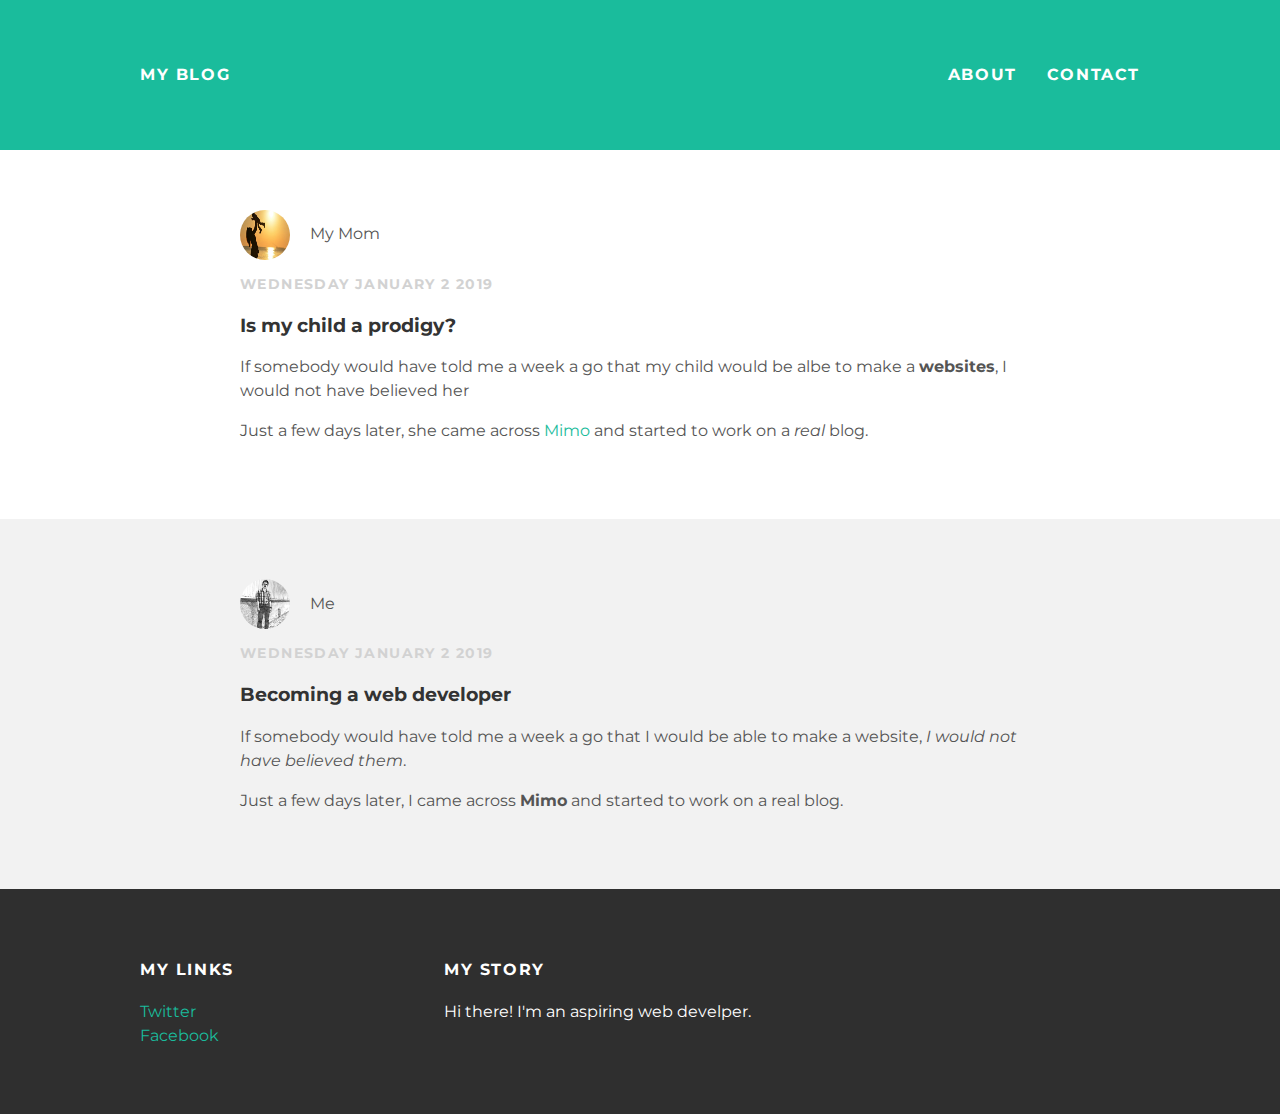
<file: index.html>
<!doctype html>
<html>
<head>
  <title> My blog</title>
  <link rel ="stylesheet" type ="text/css"
  href = "styles.css">
  </head>

  <body>

    <div id ="header">
      <div class = "container">
        <a id = " header-title" href = "index.html"> My Blog</a>
        <ul id = "header-nav">
          <li><a href = "about.html">About</a></li>
          <li><a href = "mailto:lythanhnhan95@gmail.com">Contact</a></li>
          </ul>
        </div><!--container-->
    </div><!--header-->

    <div id = "content">
      <div class = "post-container">
        <div class = "post">
          <div class = "post-author">
            <img src = "mom.jpg">
            <span>My Mom</span>
            </div><!--post author-->
            <p class = "post-date">Wednesday January 2 2019</p>
            <h3 class ="post-title">Is my child a prodigy?</h3>
            <div class = "post-content">
              <p>If somebody would have told me a week a go that my child
              would be albe to make a <strong>websites</strong>, I would
            not have believed her</p>
                <p> Just a few days later, she came across
                  <a href="https://getmimo.com">Mimo</a> and started
                to work on a <em>real</em> blog.</p>
              </div><!--post content-->
          </div><!--post-->
      </div><!--container-->
      <div class = "post-container">
        <div class = "post">
          <div class = "post-author">
            <img src = "me.jpg">
            <span> Me</span>
            </div>
            <p class = "post-date">Wednesday January 2 2019</p>
            <h3 class ="post-title">Becoming a web developer</h3>
            <div class = "post-content">
              <p> If somebody would have told me a week a go that I would be
                able to make a website, <em>I would not have believed them</em>. </p>
                <p> Just a few days later, I came across <strong>Mimo</strong> and started to work
                  on a real blog. </p>
              </div>
          </div>
      </div><!--container-->
    </div><!--content-->

    <div id = "footer">
      <div class = "container">
        <div class = "column">
          <h4> My Links</h4>
          <p>
            <a href = "https://twitter.com/settings/account">Twitter</a><br>
            <a href ="https://www.facebook.com/nhan.ly.756">Facebook</a>
            </p>
          </div>
          <div class = "column">
            <h4> My Story</h4>
            <p> Hi there! I'm an aspiring web develper.</p>
        </div>
    </div>
    </div>
    </body>
    </html>
</file>
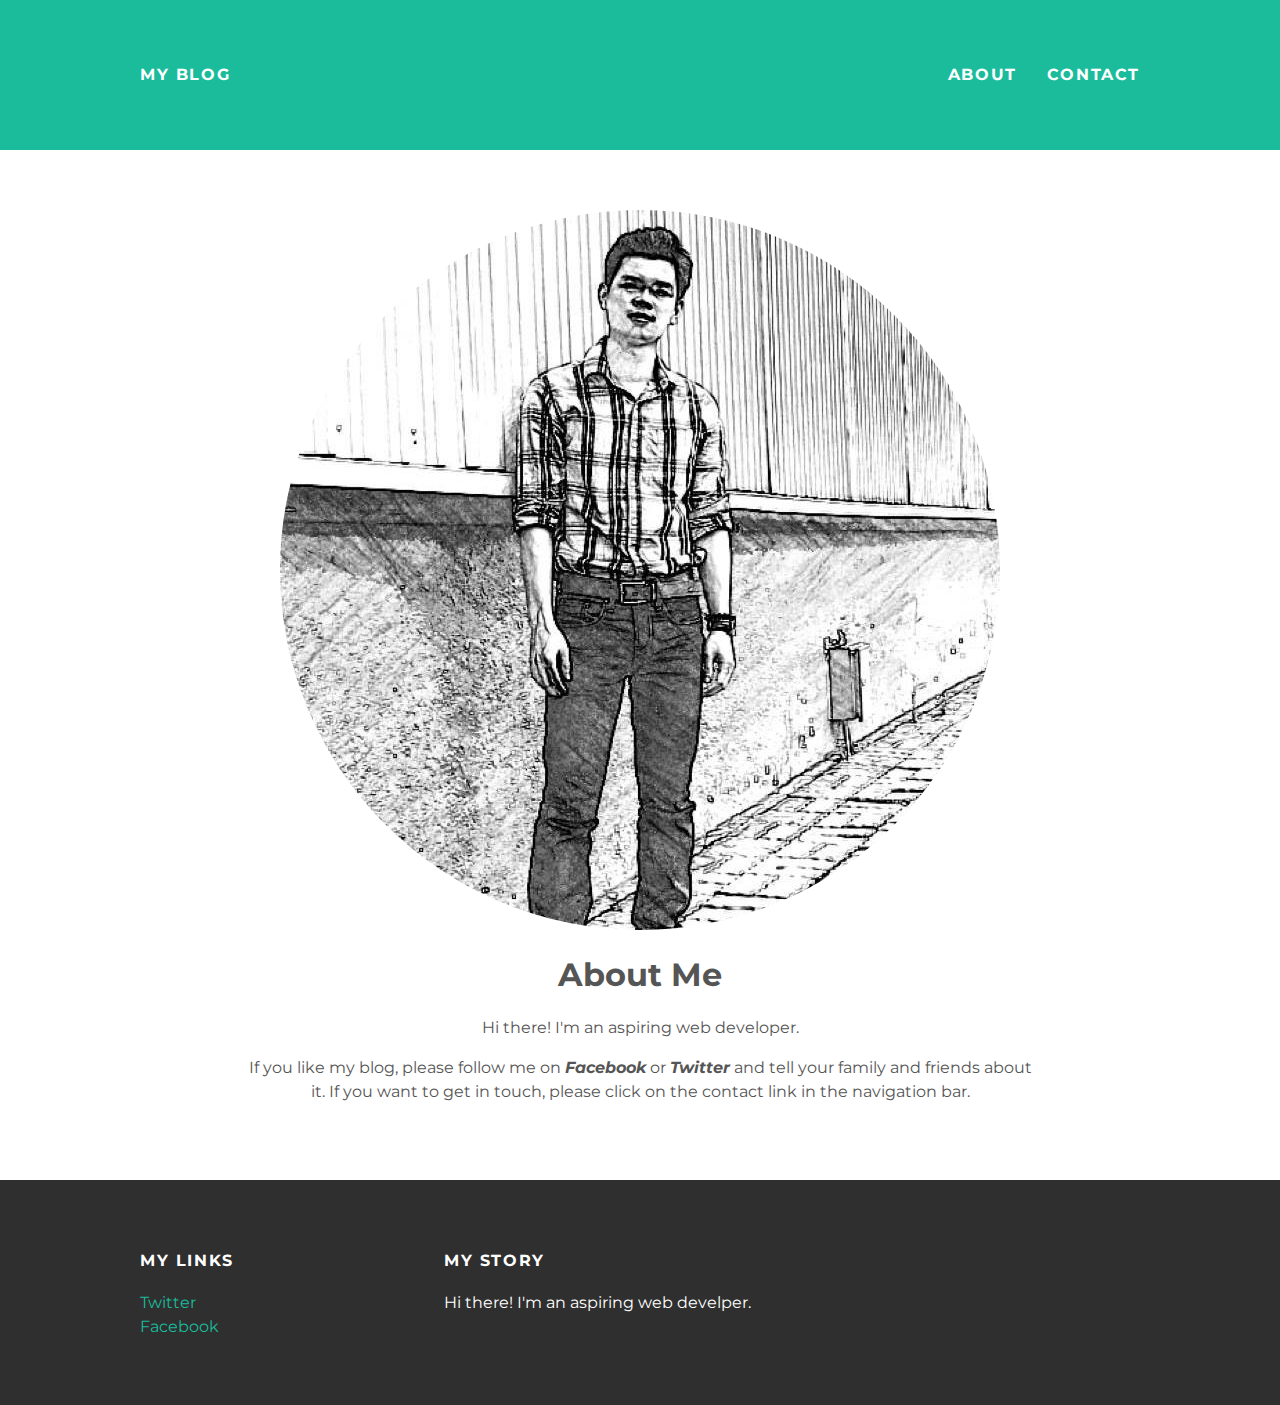
<file: about.html>
<!doctype html>
<html>


<head>
  <title> My blog</title>
  <link rel ="stylesheet" type ="text/css"
  href = "styles.css">
  </head>


  <body>

    <div id ="header">
      <div class = "container">
        <a id = " header-title" href = "index.html"> My Blog</a>
        <ul id = "header-nav">
          <li><a href = "about.html">About</a></li>
          <li><a href = "mailto:lythanhnhan95@gmail.com">Contact</a></li>
          </ul>
        </div>
    </div>




    <div id = "content">

      <div class = "container">

        <div class = "about">

          <div class = "about-author">
            <img src = "me.jpg">
            </div>
            <h1 class ="about-title">About Me</h1>
            <div class = "about-content">
              <p> Hi there! I'm an aspiring web developer.</p>
                <p>If you like my blog, please follow me on <strong><em>Facebook</em></strong>
                  or <strong><em>Twitter</em></strong> 
                 and tell your family and friends about it. If you want to get in
               touch, please click on the contact link in the navigation bar.</p>
              </div>

          </div>

        </div>

    </div>



    <div id = "footer">
      <div class = "container">

        <div class = "column">
          <h4> My Links</h4>
          <p>
            <a href = "https://twitter.com/settings/account">Twitter</a><br>
            <a href ="https://www.facebook.com/nhan.ly.756">Facebook</a>
            </p>
          </div>

          <div class = "column">
            <h4> My Story</h4>
            <p> Hi there! I'm an aspiring web develper.</p>
            </div>
    </div>
    </div>
    </body>


    </html>
</file>
<file: styles.css>
@import url(http://fonts.googleapis.com/css?family=Montserrat:400,700);


body{
  color: #555; /* mau xam */
  margin: 0; /*tat ca bo diem bang 0*/

  font-family: 'Montserrat', sans-serif;/*neu browser khong co font Mon thi tro lai font goc*/
}

#header{
  background-color: #1abc9c;
  height: 150px;
  line-height: 150px;
  font-weight: bold;
}

#header a{
  color: white;
  text-decoration: none; /*bo dau gach duoi cua thuoc tinh link*/

  text-transform: uppercase; /* chuyen doi chu thuyen to chu hoa*/
  letter-spacing: 0.1em;/* khoang cach giua cac tu*/
}

/* di chuyen qua lai doi mau*/
#header a:hover{
  color: #222;
}

#header-title{
  display: block;
  float: left; /* vi tri ben trai*/
  font-size: 25px;
  font-weight: bold;
}

#header-nav{
  display: block;
  float: right;
  margin-top: 0;
}

#header-nav li{
display: inline;
padding-left:  25px; /*space ben trong boder ben trai =20px;*/
}

.container{
  max-width: 1000px;
  margin: 0 auto; /*duong ngang*/
}

#footer{
  background-color: #2f2f2f;
  padding: 50px 0;
}
.column{
  min-width: 300px;
  display: inline-block;
  vertical-align: top; /*sap cac dong ngan nhau tren dau*/
}
#footer h4{
  color: white;
  text-transform: uppercase;
  letter-spacing: 0.1em;
}

#footer p{
  color: white;
}
 a{
  color: #1abc9c;
  text-decoration: none;
}
  a:hover{
  color: #F6A623;
}
.post, .about{
  max-width: 800px;
  margin: 0 auto;
  padding: 60px 0;
}

.post-author img{
  width: 50px;
  height: 50px;
  vertical-align: middle; /*  vertical-align: can doc*/
}
.post-author span{
  margin-left: 16px;
}

.post-date{
  color: #D2D2D2;

  font-size: 14px;
  font-weight: bold;

  text-transform: uppercase;
  letter-spacing: 0.1em;
}

h3, h4{
  color: #333;
}

p{
  line-height: 1.5;
}
.about{
  text-align: center; /*can chinh van ban*/
}

.post-author img,
.about-author img{
  border-radius: 50%;
}

.post-container:nth-child(even){
  background-color: #f2f2f2;
}
</file>
